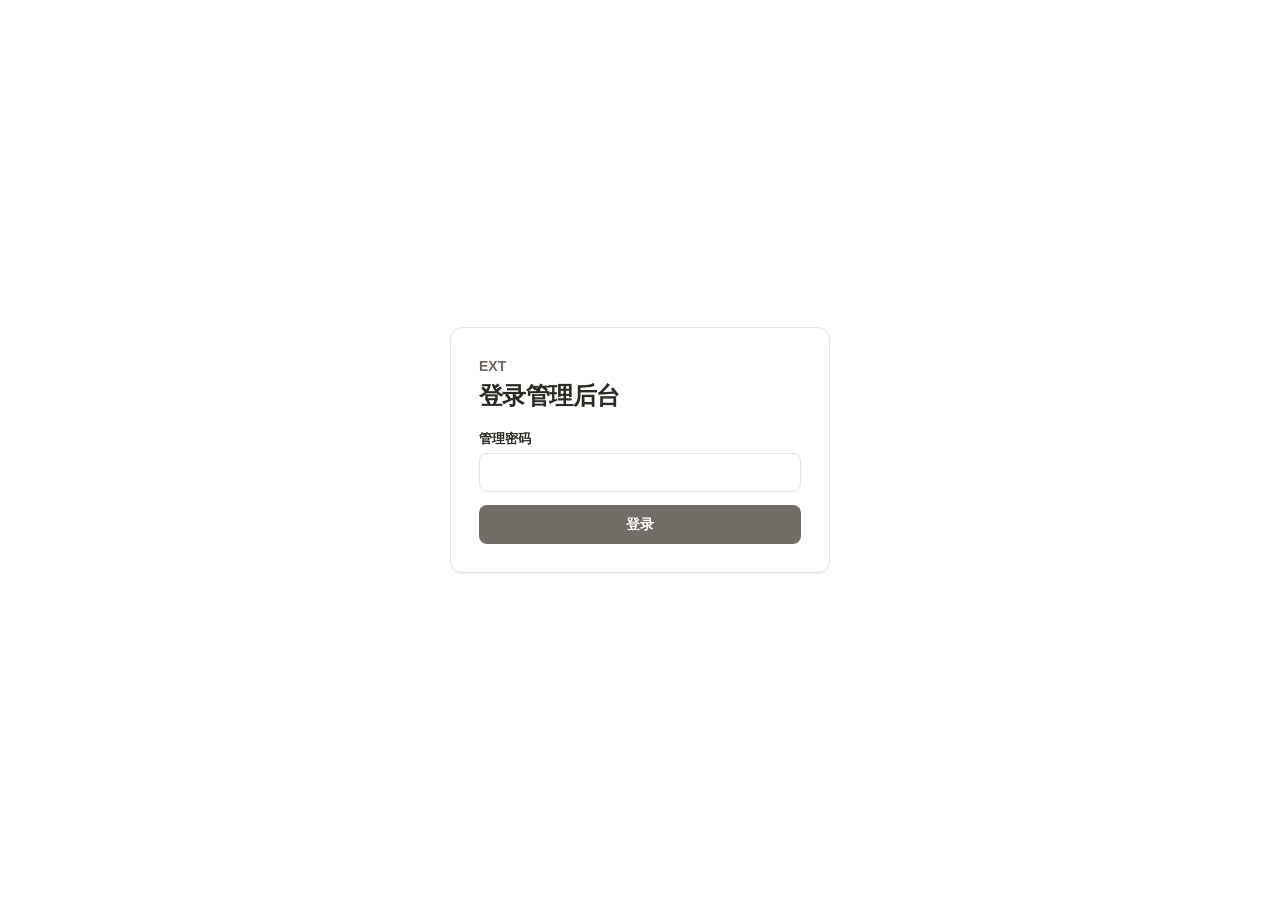
<file: web/src/login.html>
<!doctype html>
<html lang="zh-CN">
<head>
  <meta charset="utf-8">
  <meta name="viewport" content="width=device-width, initial-scale=1">
  <title>登录 EXT</title>
  <link rel="stylesheet" href="app.css">
</head>
<body class="login-page">
  <main>
    <section class="login-card">
      <p class="brand">EXT</p>
      <h1>登录管理后台</h1>
      <form id="login-form">
        <label>管理密码<input name="password" type="password" autocomplete="current-password" required></label>
        <p id="login-error" class="error" role="alert"></p>
        <button class="primary" type="submit">登录</button>
      </form>
    </section>
  </main>
  <script src="app.js" type="module"></script>
</body>
</html>
</file>
<file: web/src/app.css>
*{box-sizing:border-box}
:root {
  color-scheme: light;
  font: 14px/1.5 var(--host-font, -apple-system, BlinkMacSystemFont, "Segoe UI", Roboto, Oxygen, Ubuntu, Cantarell, "Fira Sans", "Droid Sans", "Helvetica Neue", sans-serif);
  --page-default: #fff;
  --card-default: #fff;
  --soft-default: #f6f6f6;
  --ink-default: #2d2a26;
  --muted-default: #6d6760;
  --subtle-default: #a29c95;
  --line-default: #e5e5e5;
  --border-default: #d9d9d9;
  --button-default: #726d67;
  --green-default: #10b981;
  --danger-default: #8a3a30;
  --danger-bg-default: #fcf2f0;

  --bg: var(--host-page, var(--page-default));
  --paper: var(--host-card, var(--card-default));
  --soft: var(--host-soft, var(--soft-default));
  --hover: var(--host-hover, var(--soft));
  --ink: var(--host-ink, var(--ink-default));
  --muted: var(--host-muted, var(--muted-default));
  --subtle: var(--host-subtle, var(--subtle-default));
  --line: var(--host-line, var(--line-default));
  --border: var(--host-border, var(--border-default));
  --button-bg: var(--host-button, var(--button-default));
  --button-ink: var(--host-contrast, #fff);
  --accent: color-mix(in srgb, var(--host-accent, var(--button-bg)) 60%, var(--ink));
  --accent-soft: color-mix(in srgb, var(--accent) 10%, var(--paper));
  --accent-line: color-mix(in srgb, var(--accent) 40%, var(--line));
  --green: var(--host-success, var(--green-default));
  --danger: var(--host-danger, var(--danger-default));
  --danger-bg: var(--host-danger-bg, var(--danger-bg-default));
  --shadow: var(--host-shadow, 0 1px 2px rgb(0 0 0 / 6%));
  --radius: var(--host-radius, 8px);
}

:root[data-theme="light"] {
  --page-default: #faf9f5;
  --card-default: #f0eee8;
  --soft-default: #e9e6df;
  --line-default: #e3e1db;
  --border-default: #d5d2cb;
}

:root[data-theme="dark"] {
  color-scheme: dark;
  --page-default: #151412;
  --card-default: #1d1b18;
  --soft-default: #262320;
  --ink-default: #f6f4f1;
  --muted-default: #c9c3bb;
  --subtle-default: #9c958d;
  --line-default: #3a3530;
  --border-default: #4a453f;
  --button-default: #a6a099;
  --button-ink: var(--bg);
  --danger-default: #f1b0a6;
  --danger-bg-default: #382623;
}
body{margin:0;background:var(--bg);color:var(--ink);min-height:100vh}
.workspace main { max-width: 1440px; margin: auto; padding: 32px clamp(16px, 3.6vw, 44px) 40px; }
:root[data-embedded] .workspace main { padding-top: 70px; }

.page-header { display: grid; gap: 16px; margin-bottom: 22px; }
.title-row, .toolbar, .page-actions { display: flex; align-items: center; min-width: 0; }
.title-row { gap: 22px; }
.toolbar { justify-content: space-between; flex-wrap: wrap; gap: 12px; }
.page-actions { gap: 8px; flex-wrap: wrap; }

h1, h2, h3, p { margin: 0; }
h1 { font-size: 28px; line-height: 1.25; font-weight: 700; letter-spacing: -.025em; }
h2 { font-size: 16px; font-weight: 650; }
h3 { font-size: 14px; font-weight: 650; }
.title-row h1 { flex: none; }
.description { color: var(--muted); font-size: 13px; }

.tabs {
  display: flex;
  align-items: center;
  gap: 2px;
  overflow: auto;
  max-width: 100%;
  padding: 3px;
  border-radius: calc(var(--radius) + 2px);
  background: var(--soft);
  scrollbar-width: thin;
}
.tabs button { border-color: transparent; background: transparent; color: var(--muted); font-weight: 500; padding: 7px 12px; }
.tabs button[aria-current="true"] { border-color: var(--line); background: var(--paper); color: var(--ink); box-shadow: var(--shadow); font-weight: 600; }
.tabs button:hover { color: var(--ink); }

.health { display: inline-flex; align-items: center; gap: 7px; margin: 0 4px 0 0; color: var(--muted); font-size: 12px; white-space: nowrap; }
.health span,.state span { width: 7px; height: 7px; flex: none; border-radius: 50%; background: var(--subtle); }
[data-status="ok"] > span:first-child { background: var(--green); }
[data-status="error"] > span:first-child { background: var(--danger); }
button,input,select{font:inherit;border:1px solid var(--line);border-radius:var(--radius);padding:8px 12px;min-height:36px;background:var(--paper);color:var(--ink)}
button{cursor:pointer;font-weight:600;white-space:nowrap}
button[disabled]{opacity:.6;cursor:wait}
button:hover{background:var(--hover);border-color:var(--border)}
button:focus-visible,input:focus-visible,select:focus-visible,summary:focus-visible,a:focus-visible{outline:2px solid var(--accent-line);outline-offset:2px}
button.primary{background:var(--button-bg);color:var(--button-ink);border-color:transparent}
button.primary:hover{background:var(--accent)}
button.quiet{border-color:transparent;background:transparent;color:var(--muted);font-weight:400}
button.quiet:hover{background:var(--soft);color:var(--ink)}
.cards{display:grid;grid-template-columns:repeat(auto-fit,minmax(145px,1fr));gap:12px;margin:0 0 16px}
.card,.panel{background:var(--paper);border:1px solid var(--line);border-radius:12px;box-shadow:var(--shadow)}
.card{min-width:0;padding:16px}
.card strong{display:block;margin-top:8px;font-size:clamp(20px,2.4vw,27px);letter-spacing:-.04em;line-height:1.2;font-variant-numeric:tabular-nums;overflow-wrap:anywhere}
.card small{display:block;color:var(--muted);font-size:12px;font-weight:600}
.kpi { --tone: var(--accent-line); }
.kpi-live { --tone: color-mix(in srgb, var(--green) 75%, var(--accent)); }
.kpi-note{margin-top:7px;font-size:11px;color:var(--muted)}
.sparkline{display:block;height:22px;width:100%;margin-top:5px}
.panel{padding:20px;margin:0 0 16px;min-width:0}
.panel h2{margin-bottom:12px}
.chart-grid{display:grid;grid-template-columns:minmax(0,2.25fr) minmax(235px,1fr);gap:16px}
.chart-grid .panel{min-height:265px}
.chart-canvas{display:block;width:100%;height:202px}
.chart-readout{color:var(--muted);font-size:11px;text-align:right;min-height:17px;margin-top:5px;font-variant-numeric:tabular-nums}
.chart-empty{height:208px;display:grid;place-items:center;border:1px dashed var(--line);border-radius:var(--radius);color:var(--muted);font-size:13px;text-align:center;padding:12px}
.chart-heading{display:flex;justify-content:space-between;gap:12px;align-items:center;margin-bottom:9px}
.chart-heading h2{margin:0}.chart-heading select{min-height:30px;padding:4px 8px;font-size:12px}
.shares{list-style:none;display:grid;gap:12px;margin:14px 0 0;padding:0}
.share-label{display:flex;justify-content:space-between;gap:8px;font-size:12px}
.share-label span{overflow:hidden;text-overflow:ellipsis;white-space:nowrap}.share-label strong{font-variant-numeric:tabular-nums}
meter{display:block;margin-top:4px;width:100%;height:8px;border:0;appearance:none}
meter::-webkit-meter-bar{background:var(--soft);border:0}meter::-webkit-meter-optimum-value{background:var(--accent-line)}meter::-moz-meter-bar{background:var(--accent-line)}
.section-heading{margin:7px 0 10px}
.panel.table{padding:0;overflow:auto}
table{width:100%;border-collapse:collapse;white-space:nowrap;text-align:left;font-variant-numeric:tabular-nums}
th,td{padding:12px 14px;border-bottom:1px solid var(--line);vertical-align:middle}
th{color:var(--muted);font-size:12px;letter-spacing:.005em;background:var(--soft);font-weight:650}
tbody tr:hover{background:var(--hover)}tr:last-child td{border-bottom:0}
td button{min-height:29px;padding:4px 9px;font-size:12px}
td.empty-cell{text-align:center;height:110px;color:var(--muted)}
.allowed-models {
  display: block;
  max-inline-size: 16rem;
  white-space: normal;
  overflow-wrap: anywhere;
}
details.allowed-models { border: 0; padding: 0; }
.allowed-models ul {
  margin: 6px 0 0;
  padding-inline-start: 1.5em;
  max-block-size: 10rem;
  overflow: auto;
}
.row-action{background:var(--soft)}
.state{display:inline-flex;align-items:center;gap:6px;color:var(--muted);font-size:12px}
.editor{display:grid;grid-template-columns:repeat(auto-fit,minmax(145px,1fr));gap:12px;align-items:end}
.editor .primary{justify-self:start;min-width:85px}
label{display:grid;gap:5px;color:var(--ink);font-size:13px;font-weight:600}
label input{min-width:0;width:100%;font-size:14px;font-weight:400}
label:has(input[type=checkbox]){display:flex;align-items:center;align-self:center}
label input[type=checkbox]{width:auto;min-height:0;accent-color:var(--button-bg)}
form.editor{margin:0}
pre{white-space:pre-wrap;overflow-wrap:anywhere;background:var(--soft);padding:14px;border-radius:8px;max-height:54vh;overflow:auto;line-height:1.6}
details{border-top:1px solid var(--line);padding:11px 0}details:first-of-type{border-top:0}summary{cursor:pointer;font-weight:600}
.crumbs{display:flex;align-items:center;gap:10px;margin:0 0 14px}.crumbs h2{margin:0}
.muted,#message{color:var(--muted)}#message:empty{display:none}
#message:not(:empty){margin-bottom:13px;font-size:13px}
.error,#message.error{color:var(--danger)}#message.error{background:var(--danger-bg);padding:10px 12px;border-radius:7px}
.login-page main{max-width:none;min-height:100vh;display:grid;place-items:center;padding:24px}
.login-card{width:min(100%,380px);padding:28px;background:var(--paper);border:1px solid var(--line);border-radius:12px;box-shadow:var(--shadow)}
.login-card h1{font-size:24px;margin:4px 0 18px}
.login-card form{display:grid;gap:13px}
#login-error:empty{display:none}
[hidden]{display:none!important}
.brand { color: var(--muted); font-weight: 600; text-decoration: none; }

@media (max-width: 760px) {
  .title-row { align-items: flex-start; flex-direction: column; gap: 12px; }
  .chart-grid { grid-template-columns: minmax(0, 1fr); }
  .chart-grid .panel { min-height: 0; }
  .cards { grid-template-columns: repeat(2, minmax(0, 1fr)); }
  .health { margin-right: 0; }
}

@media (max-width: 470px) {
  h1 { font-size: 24px; }
  .card { padding: 12px; }
  .panel { padding: 14px; }
  .panel.table { padding: 0; }
}
/* CPA extension controls: reuse the host theme without a second settings UI. */
.key-tools{display:flex;align-items:center;gap:10px;flex-wrap:wrap}.key-tools p{flex-basis:100%;font-size:12px}
.advanced-settings{grid-column:1/-1}.advanced-settings[open]{display:grid;grid-template-columns:repeat(auto-fit,minmax(170px,1fr));gap:12px}
.advanced-settings summary,.advanced-settings p{grid-column:1/-1}.advanced-settings p{font-size:12px;line-height:1.6}
.source-info{font-size:12px}.source-info a{color:var(--ink)}

.filter{display:flex;flex-wrap:wrap;align-items:center;gap:10px;margin-bottom:12px}
.filter-summary{margin-left:auto;font-size:13px;font-variant-numeric:tabular-nums}
.pager{display:flex;flex-wrap:wrap;align-items:center;justify-content:flex-end;gap:8px;margin-top:12px;font-size:13px}
.pager button,.pager select,.filter select,.filter input{min-height:32px;padding:4px 10px;font-size:13px}
.pager button:disabled{opacity:.45;cursor:default}
.editor .wide,.editor .chips{grid-column:1/-1}
.chips{display:flex;flex-wrap:wrap;align-items:center;gap:6px}
.chip{min-height:26px;padding:2px 9px;font-size:12px;border-radius:999px;background:transparent;color:var(--muted)}
.chips .chip { max-inline-size: 100%; white-space: normal; overflow-wrap: anywhere; }
.chip[aria-pressed=true]{border-color:var(--accent);color:var(--ink);background:var(--soft)}
.key-form{grid-template-columns:repeat(2,minmax(0,1fr));align-items:start;gap:14px 16px;max-width:760px}
.key-form .hint,.key-form .actions{grid-column:1/-1}
.key-form .hint{margin:-6px 0 0;font-size:12px;line-height:1.6}
.key-form .actions{display:flex;gap:8px;margin-top:2px}
</file>
